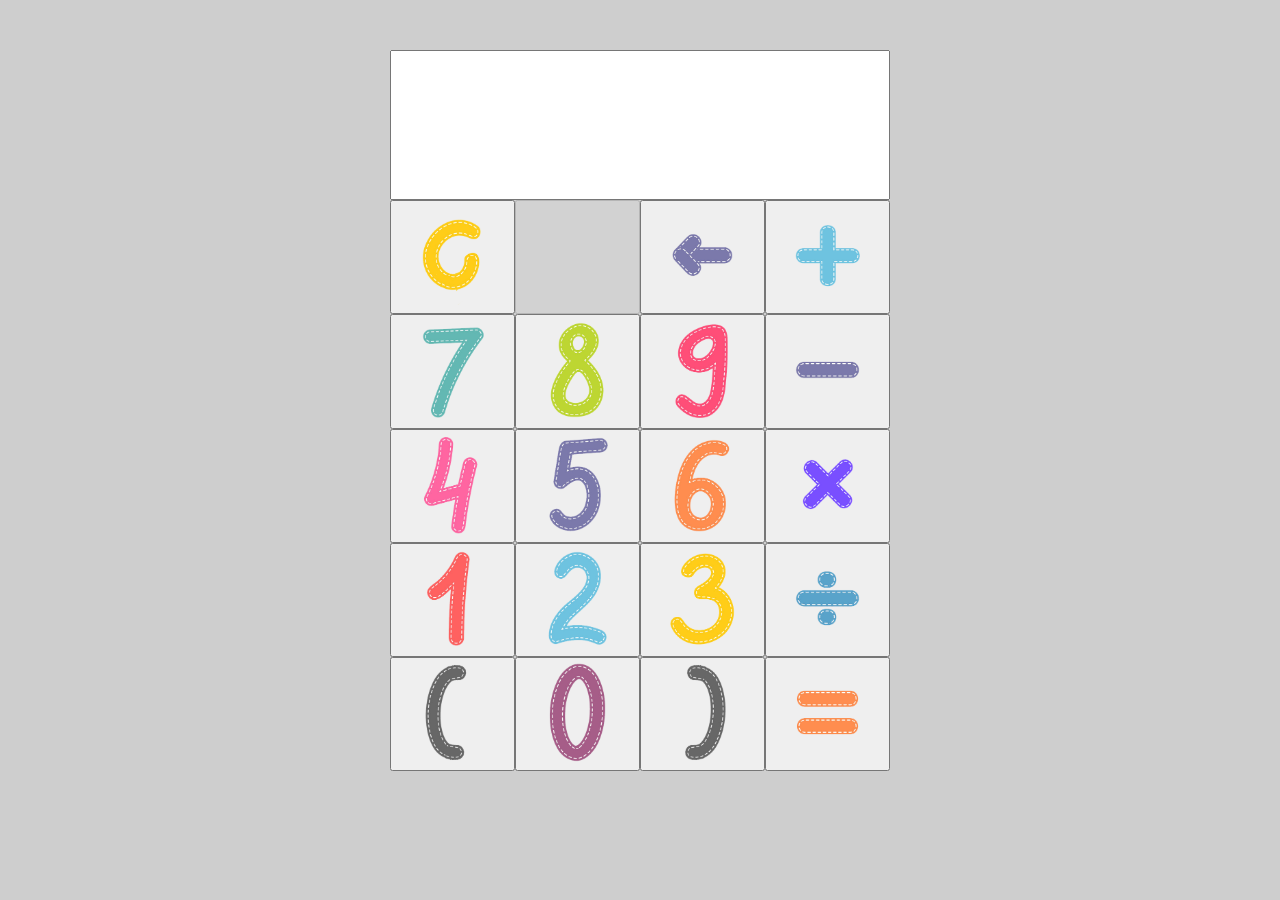
<file: calculator/index.html>
<!DOCTYPE html>
<html lang="en">
<head>
  <meta charset="UTF-8">
  <meta http-equiv="X-UA-Compatible" content="IE=edge">
  <meta name="viewport" content="width=device-width, initial-scale=1.0">
  <title>계산기</title>
  <link rel="stylesheet" href="reset.css">
  <link rel="stylesheet" href="style.css">
</head>
<body>
  <div id="calc_container">
    <input type="text" readonly>
    <button id="clear"><img src="./img/clear.png" alt=""></button>
    <button disabled="disabled"></button>
    <button id="del"><img src="./img/back.png" alt=""></button>
    
    <button class="num" data-btn="+"><img src="./img/plus.png" alt=""></button>

    <button class="num" data-btn="7"><img src="./img/07.png" alt=""></button>
    <button class="num" data-btn="8"><img src="./img/08.png" alt=""></button>
    <button class="num" data-btn="9"><img src="./img/09.png" alt=""></button>

    <button class="num" data-btn="-"><img src="./img/minus.png" alt=""></button>

    <button class="num" data-btn="4"><img src="./img/04.png" alt=""></button>
    <button class="num" data-btn="5"><img src="./img/05.png" alt=""></button>
    <button class="num" data-btn="6"><img src="./img/06.png" alt=""></button>

    <button class="num" data-btn="*"><img src="./img/multi.png" alt=""></button>

    <button class="num" data-btn="1"><img src="./img/01.png" alt=""></button>
    <button class="num" data-btn="2"><img src="./img/02.png" alt=""></button>
    <button class="num" data-btn="3"><img src="./img/03.png" alt=""></button>

    <button class="num" data-btn="/"><img src="./img/divide.png" alt=""></button>

    <button class="num" data-btn="("><img src="./img/parentheses_l.png" alt=""></button>
    <button class="num" data-btn="0"><img src="./img/00.png" alt=""></button>
    <button class="num" data-btn=")"><img src="./img/parentheses_r.png" alt=""></button>

    <button id="result"><img src="./img/equal.png" alt=""></button>

  </div>
  <script src="script.js"></script>
</body>
</html>
</file>
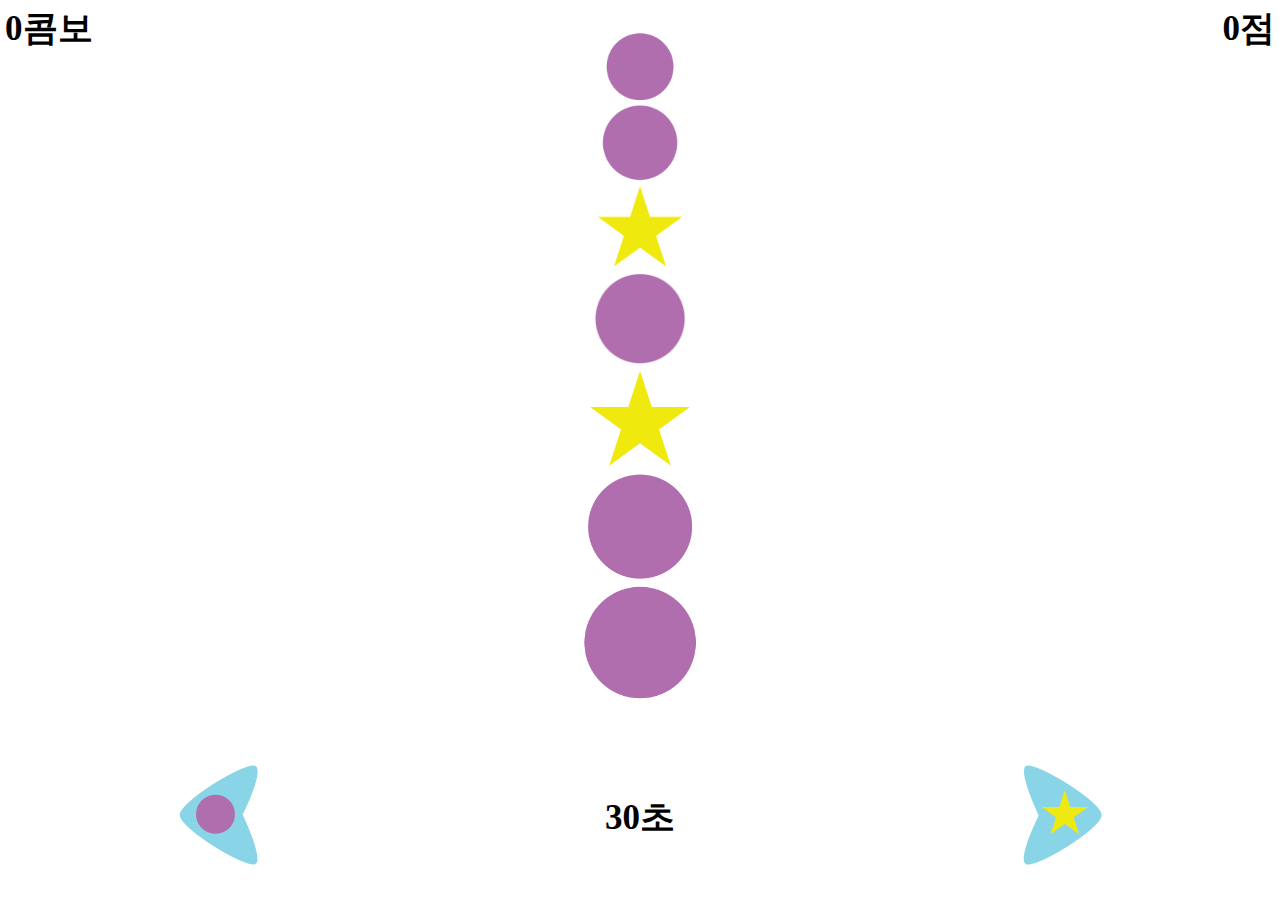
<file: imageMatching_game/index.html>
<!DOCTYPE html>
<html lang="en">
<head>
  <meta charset="UTF-8">
  <meta http-equiv="X-UA-Compatible" content="IE=edge">
  <meta name="viewport" content="width=device-width, initial-scale=1.0, user-scalable=no">
  <title>이미지 매칭 게임</title>
  <link rel="stylesheet" href="reset.css">
  <link rel="stylesheet" href="style.css">
</head>
<body>
  <div id="container">
    <div id="image_container">
    </div>
    <div id="arrow_container">
      <button><img class="img_arrow" src="./img/left_arrow.png" alt=""></button>
      <div id="time">30초</div>
      <button><img class="img_arrow" src="./img/right_arrow.png" alt=""></button>
    </div>
    <div id="combo">0콤보</div>
    <div id="score">0점</div>
    <div id="gameOver">
      <p>TIME OVER</p>
      <p>총점 : </p>
      <button>다시 시작</button>
    </div>
  </div>
  <script src="script.js"></script>
</body>
</html>
</file>
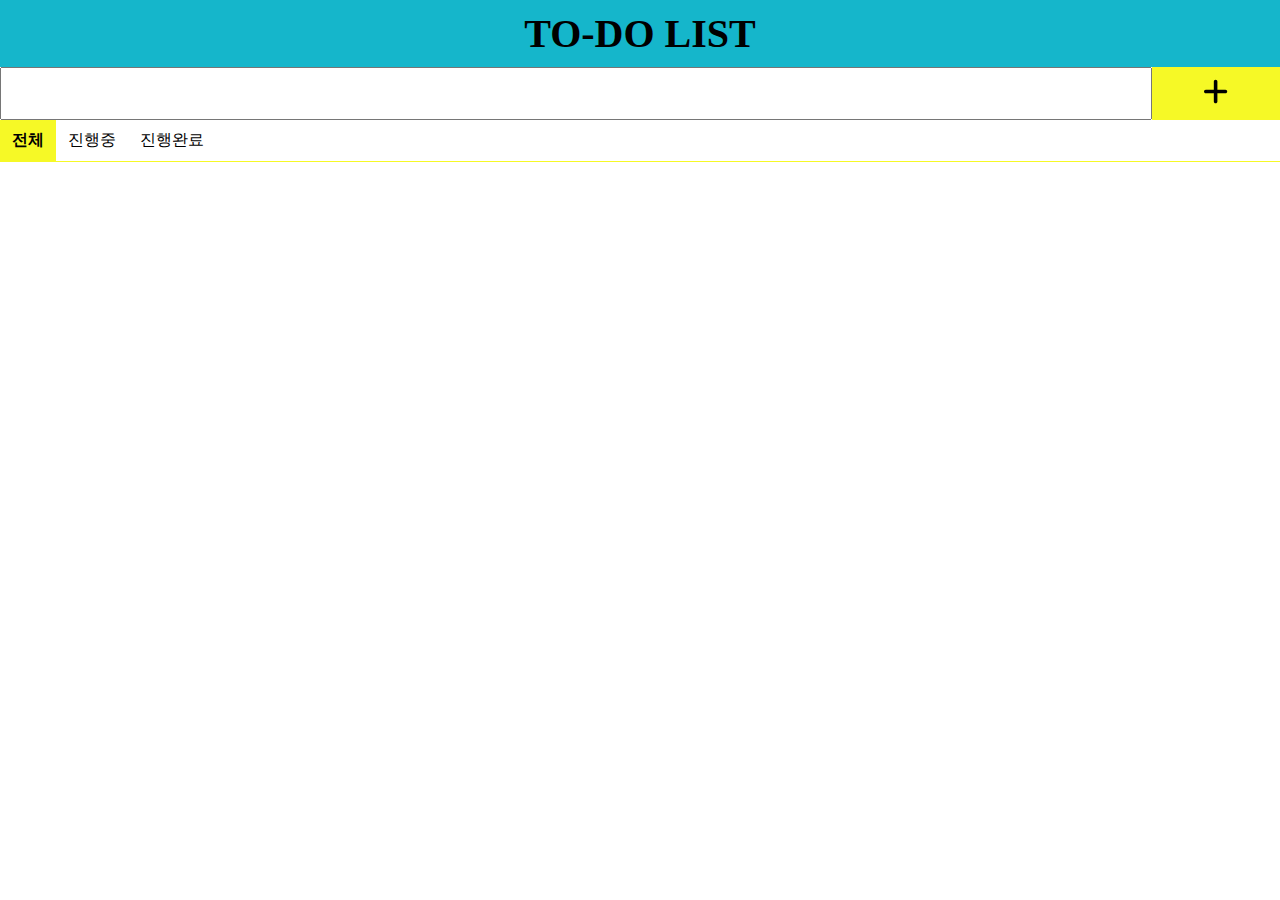
<file: toDoList/index.html>
<!DOCTYPE html>
<html lang="en">
<head>
  <meta charset="UTF-8">
  <meta http-equiv="X-UA-Compatible" content="IE=edge">
  <meta name="viewport" content="width=device-width, initial-scale=1.0">
  <title>To-Do List</title>
  <link rel="stylesheet" href="reset.css">
  <link rel="stylesheet" href="style.css">
</head>
<body>
  <div id="container">
    <h1>TO-DO LIST</h1>
    <div id="add_box">
      <input type="text" id="add_input">
      <button><img id="add_btn" src="./img/plus-solid.svg" alt=""></button>
    </div>
    <ul id="tab_box">
      <li id="all" class="active">전체</li>
      <li id="ongoing">진행중</li>
      <li id="done">진행완료</li>
    </ul>
    <div id="work_box">

    </div>
  </div>
  <script src="script.js"></script>
</body>
</html>
</file>
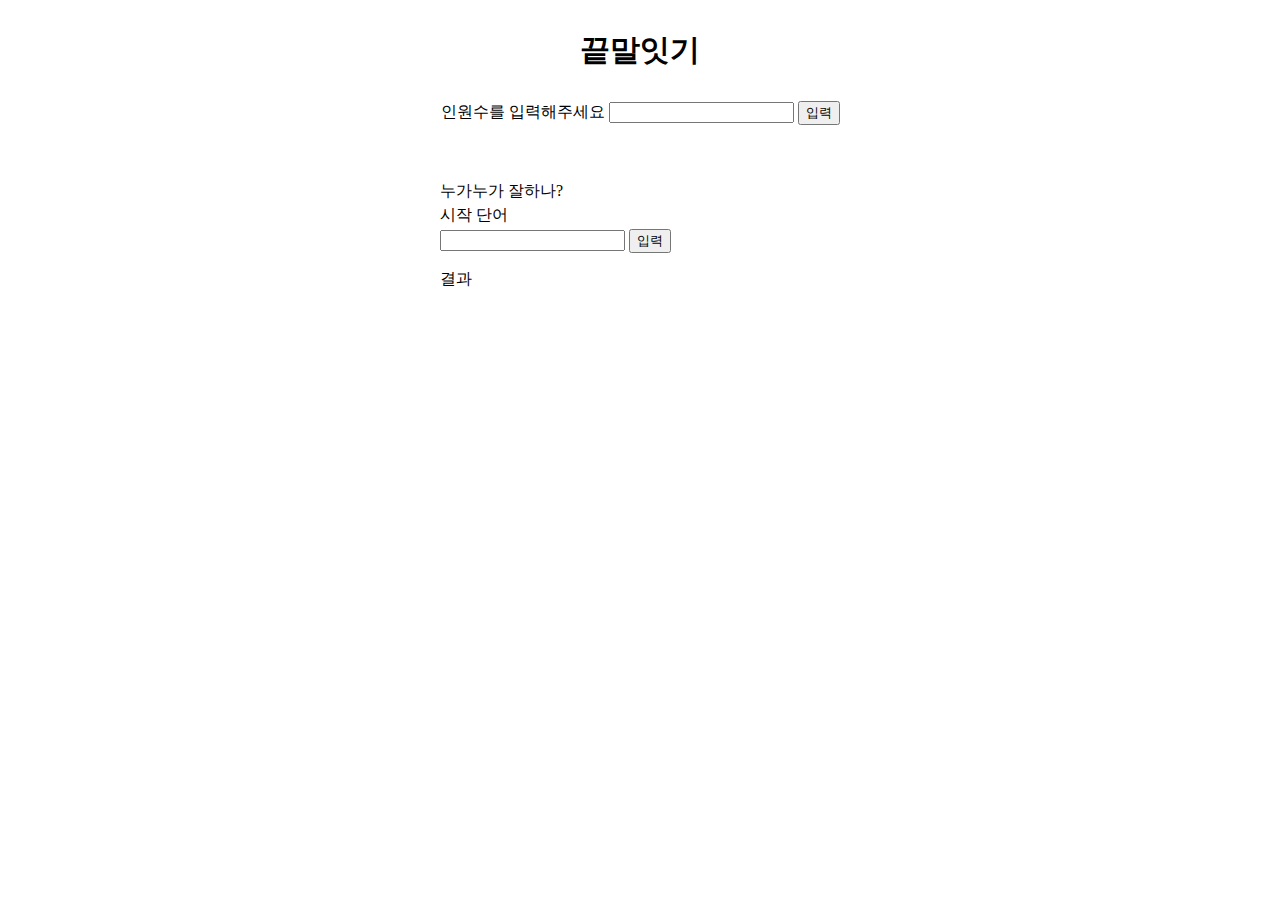
<file: wordChain_game/index.html>
<!DOCTYPE html>
<html lang="en">
<head>
  <meta charset="UTF-8">
  <meta http-equiv="X-UA-Compatible" content="IE=edge">
  <meta name="viewport" content="width=device-width, initial-scale=1.0">
  <title>끝말잇기게임</title>
  <link rel="stylesheet" href="style.css">
</head>
<body>
<div id="container">
  <p>끝말잇기</p>
  <div id="user_info">
    <span>인원수를 입력해주세요</span>
    <input type="number">
    <button>입력</button>
    <p>  </p>
    <button id="reset_btn">초기화</button>
  </div>
  <div id="user_turn">
    <i>누가누가 잘하나?</i>
    <span>시작 단어</span>
    <input type="text">
    <button>입력</button>
    <div id="timer"></div>
    <p>결과</p>
  </div>
</div>

<script src="script.js"></script>
</body>
</html>
</file>
<file: calculator/style.css>
html,body{height: 100%; overflow: hidden; background: #cecece;}

#calc_container{
  box-sizing: border-box;
  max-width: 500px;
  height: calc(100% - 100px);
  margin: auto;
  margin-top: 50px;
  margin-bottom: 50px;
}

#calc_container>input{
  width: 100%;
  height: 150px;
  text-align: right;
  font-size: 30px;
  padding: 10px;
  box-sizing: border-box;
}

#calc_container>button{
  width: 25%;
  height: calc(100% / 7);
  float: left;
}

#calc_container>button>img{
  max-width: 90%;
  max-height: 90%;
}
</file>
<file: imageMatching_game/style.css>
html,body{overflow: hidden;}

/* 텍스트 드래그 방지 */
body{ 
  -webkit-user-select:none;
  -moz-user-select:none;
  -ms-user-select:none;
  user-select:none;
  touch-action: manipulation;
}
/* 이미지 드래그 방지 */
img{
  -webkit-user-select: none;
  -khtml-user-select: none;
  -moz-user-select: none;
  -o-user-select: none;
  user-select: none;
  -webkit-user-drag: none;
  -khtml-user-drag: none;
  -moz-user-drag: none;
  -o-user-drag: none;
}

#container{
  height: 100%;
  display: flex;
  position: relative;
  flex-direction: column;
  justify-content: space-around;
}

#image_container{
  width: 200px;
  margin: 0 auto;
  display: flex;
  flex-flow: column-reverse wrap-reverse;
}

.img{margin: 0 auto;}

#arrow_container{
  display: flex;
  justify-content: space-around;
  align-items: center;
}

#score, #combo, #gameOver{
  position: absolute;
  font-weight: bold;
}

#combo{left: 5px; top: 5px;}
#score{top: 5px; text-align: right;}
#time{font-weight: bold;}
#gameOver{
  display: none;
  width: 90%;
  height: 55%;
  left: 5%;
  color: white;
  font-size: 50px;
  text-align: center;
  vertical-align: middle;
  background: rgb(0, 137, 73);
  opacity: 0.9;
}
#gameOver>button{
  width: 80%;
  background: #000;
  border-radius: 100px;
}

@media screen and (max-width: 300px){
  #gameOver{
    font-size: 30px;
  }
}

@media screen and (max-height: 760px){
  .img_arrow{width: 80px;}
  .img:nth-child(1){width: 50%;}
  .img:nth-child(2){width: 46%;}
  .img:nth-child(3){width: 42%;}
  .img:nth-child(4){width: 38%;}
  .img:nth-child(5){width: 34%;}
  .img:nth-child(6){width: 30%;}
  .img:nth-child(7){width: 26%;}
  #score, #combo{
    width: 150px;
    font-size: 28px;
  }
  #score{left: calc(100% - 155px);}
  #time{font-size: 28px;}
  #gameOver{line-height: 110px;}
}

@media screen and (min-height: 761px){
  .img_arrow{width: 100px;}
  .img:nth-child(1){width: 60%;}
  .img:nth-child(2){width: 56%;}
  .img:nth-child(3){width: 52%;}
  .img:nth-child(4){width: 48%;}
  .img:nth-child(5){width: 44%;}
  .img:nth-child(6){width: 40%;}
  .img:nth-child(7){width: 36%;}
  #score, #combo{
    width: 200px;
    font-size: 35px;
  }
  #score{left: calc(100% - 205px);}
  #time{font-size: 35px;}
  #gameOver{line-height: 150px;}
}

@media screen and (min-height: 1000px){
  .img_arrow{width: 140px;}
  .img:nth-child(1){width: 70%;}
  .img:nth-child(2){width: 66%;}
  .img:nth-child(3){width: 62%;}
  .img:nth-child(4){width: 58%;}
  .img:nth-child(5){width: 54%;}
  .img:nth-child(6){width: 50%;}
  .img:nth-child(7){width: 46%;}
  #score, #combo{
    width: 300px;
    font-size: 50px;
  }
  #score{left: calc(100% - 305px);}
  #time{font-size: 50px;}
  #gameOver{line-height: 190px;}
}

@media screen and (min-height: 1200px){
  .img_arrow{width: 160px;}
  .img:nth-child(1){width: 80%;}
  .img:nth-child(2){width: 76%;}
  .img:nth-child(3){width: 72%;}
  .img:nth-child(4){width: 68%;}
  .img:nth-child(5){width: 64%;}
  .img:nth-child(6){width: 60%;}
  .img:nth-child(7){width: 56%;}
  #score, #combo{
    width: 400px;
    font-size: 60px;
  }
  #score{left: calc(100% - 405px);}
  #time{font-size: 60px;}
  #gameOver{line-height: 240px;}
}
</file>
<file: toDoList/style.css>
button > img {
  width: 20px;
}

#container {
  margin: 0 auto;
}
#container > h1:first-child {
  background: rgb(21, 182, 203);
  font-size: 40px;
  padding: 10px 0;
  text-align: center;
  font-weight: bold;
}
#container #add_box {
  width: 100%;
  display: flex;
  justify-content: space-between;
}
#container #add_box > input {
  width: 90%;
  padding: 10px;
}
#container #add_box > button {
  width: 10%;
  min-width: 50px;
  padding: 10px;
  background: rgb(246, 249, 38);
}
#container #add_box > button > img {
  width: 25px;
}
#container ul#tab_box {
  display: flex;
  border-bottom: 1px solid rgb(246, 249, 38);
}
#container ul#tab_box li {
  position: relative;
  padding: 10px 12px;
  cursor: pointer;
}
#container ul#tab_box li::after {
  content: "";
  position: absolute;
  bottom: 0;
  left: 0;
  width: 0px;
  height: 3px;
  background: rgb(246, 249, 38);
  transition: width 0.3s;
}
#container ul#tab_box li:hover:after {
  width: 100%;
}
#container ul#tab_box li.active {
  background: rgb(246, 249, 38);
  font-weight: bold;
  cursor: default;
}
#container ul#tab_box li.active::after {
  width: 0;
}
#container div#work_box > div {
  display: flex;
  border-bottom: 2px solid rgb(21, 182, 203);
}
#container div#work_box > div > div {
  padding: 10px;
  width: 80%;
}
#container div#work_box > div > div.done_work {
  font-style: italic;
  text-decoration: line-through;
  background: rgb(197, 224, 228);
}
#container div#work_box > div button {
  width: 10%;
  min-width: 40px;
}
#container div#work_box > div button:hover {
  background: rgb(246, 249, 38);
}
#container div#work_box > div button.check_btn {
  display: none;
}
#container div#work_box > div button.reset_btn {
  display: none;
}
</file>
<file: wordChain_game/style.css>
/*body{
  color: #333;
  font-family: 'Nanum Gothic', sans-serif;
  font-size: 14px;
  text-decoration: none;
  font-weight: normal;
  font-style: normal;
}
*{
  margin: 0;
  padding: 0;

  color: inherit;
  font-family: inherit;
  font-size: inherit;
  text-decoration: inherit;
  font-weight: inherit;
  font-style: inherit;
}*/

/* *{margin: 0; padding: 0;} */

#container{margin: auto; max-width: 400px;}
#container>p{font-size: 30px; font-weight: bold; text-align: center;}

#user_info{margin-bottom: 20px; text-align: center;}
#user_info>p{display: inline-block;}

#reset_btn{display: none;}

#user_turn{max-width: 300px;}
#user_turn>span{display: block; padding: 3px 0 3px 0;}
#user_turn>i{display: block;font-style: inherit;}
#user_turn>div{display: inline-block; margin-left: 15px;}
</file>
